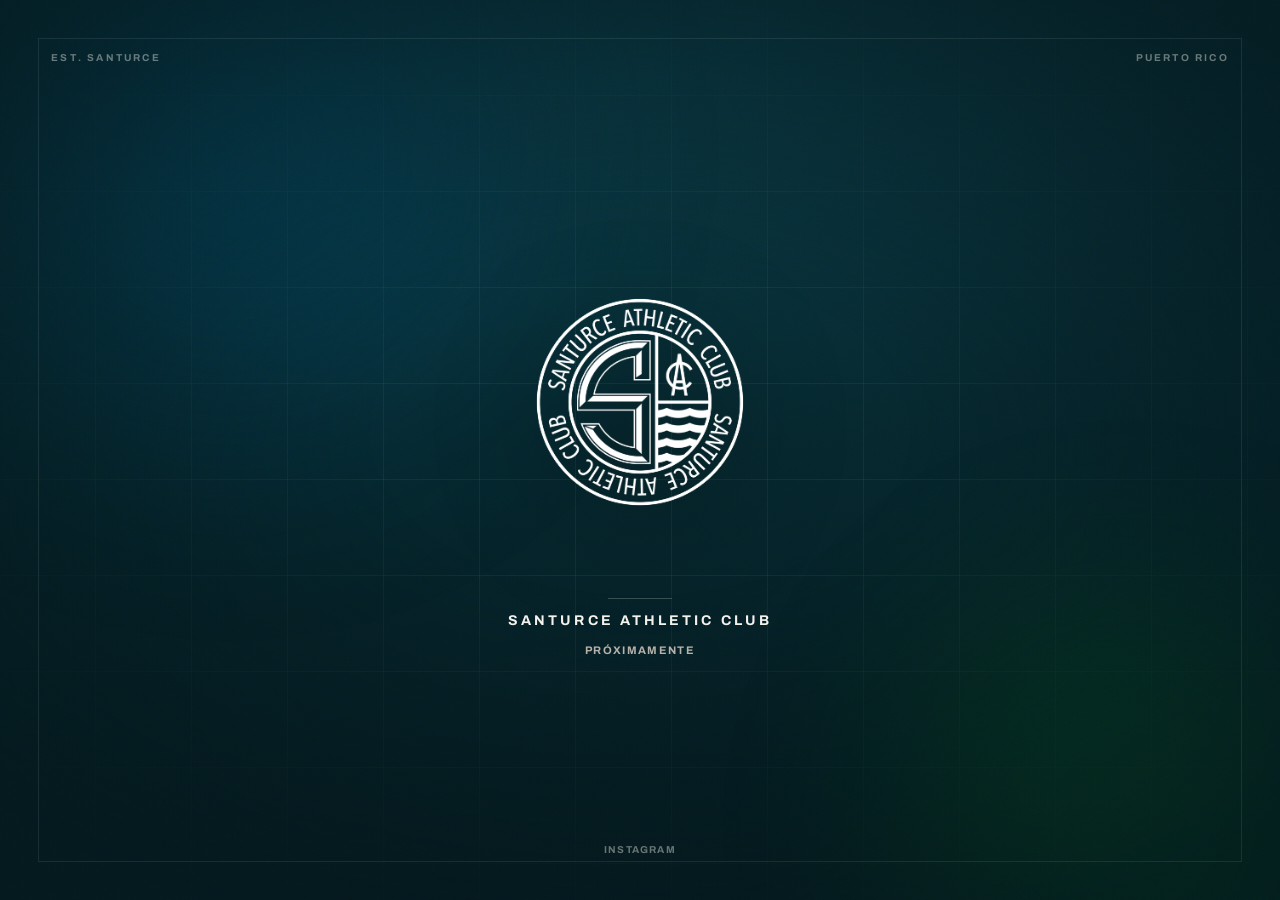
<file: SAC_deploy/index.html>
<!DOCTYPE html>
<html lang="es">
<head>
<meta charset="utf-8">
<meta name="viewport" content="width=device-width,initial-scale=1">
<title>Santurce Athletic Club</title>
<meta name="description" content="Santurce Athletic Club — Próximamente. San Juan, Puerto Rico.">
<link rel="icon" href="assets/logos/crest-white.png">
<template id="__bundler_thumbnail"><svg xmlns="http://www.w3.org/2000/svg" viewBox="0 0 100 100"><rect width="100" height="100" fill="#06272e"/><text x="50" y="58" font-family="Archivo,Helvetica,sans-serif" font-size="30" font-weight="800" fill="#f4f2ed" text-anchor="middle">SAC</text></svg></template>
<link rel="stylesheet" href="styles.css">
<style>
*{box-sizing:border-box}
html,body{height:100%;margin:0}
body{background:var(--sac-navy);color:var(--text-inverse);font:var(--type-body);-webkit-font-smoothing:antialiased;overflow:hidden}
a{color:var(--text-inverse);text-decoration:none}
a:hover{color:var(--sac-green)}
.stage{position:relative;height:100vh;width:100%;display:grid;place-items:center;isolation:isolate;overflow:hidden}
/* Layer 1 — base field: deep navy graduating into brand teal */
.stage::before{content:"";position:absolute;inset:0;z-index:-4;background:radial-gradient(120% 90% at 50% 8%,#0b3a45 0%,#06272e 46%,#04191e 100%)}
/* Layer 2 — two slow drifting brand-hue auroras */
.glow{position:absolute;z-index:-3;border-radius:50%;filter:blur(90px);opacity:.5;will-change:transform}
.glow.a{width:60vw;height:60vw;left:-12vw;top:-18vw;background:radial-gradient(circle,var(--sac-blue) 0%,rgba(0,86,125,0) 68%);animation:driftA 15s ease-in-out infinite alternate}
.glow.b{width:52vw;height:52vw;right:-14vw;bottom:-20vw;background:radial-gradient(circle,var(--sac-green) 0%,rgba(0,168,23,0) 66%);opacity:.32;animation:driftB 18s ease-in-out infinite alternate}
@keyframes driftA{0%{transform:translate3d(0,0,0) scale(1)}50%{transform:translate3d(14vw,4vh,0) scale(1.16)}100%{transform:translate3d(6vw,15vh,0) scale(1.04)}}
@keyframes driftB{0%{transform:translate3d(0,0,0) scale(1)}50%{transform:translate3d(-12vw,-6vh,0) scale(1.14)}100%{transform:translate3d(-4vw,-16vh,0) scale(1.02)}}
/* Layer 3 — fine engineering grid, the editorial rule system made ambient */
.grid{position:absolute;inset:-1px;z-index:-2;background-image:linear-gradient(to right,rgba(244,242,237,.055) 1px,transparent 1px),linear-gradient(to bottom,rgba(244,242,237,.055) 1px,transparent 1px);background-size:96px 96px;mask-image:radial-gradient(80% 70% at 50% 50%,#000 20%,transparent 88%);animation:gridDrift 90s linear infinite}
@keyframes gridDrift{to{background-position:96px 96px}}
/* Layer 4 — vignette + grain to keep the field matte, not glossy */
.veil{position:absolute;inset:0;z-index:-1;background:radial-gradient(70% 60% at 50% 48%,transparent 30%,rgba(4,25,30,.72) 100%);animation:veilBreathe 19s var(--ease-standard) infinite alternate}
@keyframes veilBreathe{to{opacity:.86}}
.grain{position:absolute;inset:0;z-index:-1;opacity:.16;mix-blend-mode:overlay;background-image:url("data:image/svg+xml,%3Csvg xmlns='http://www.w3.org/2000/svg' width='140' height='140'%3E%3Cfilter id='n'%3E%3CfeTurbulence type='fractalNoise' baseFrequency='.85' numOctaves='3'/%3E%3C/filter%3E%3Crect width='140' height='140' filter='url(%23n)'/%3E%3C/svg%3E")}
/* Content */
.center{display:grid;justify-items:center;gap:clamp(28px,4vh,44px);text-align:center;padding:0 24px}
@keyframes rise{from{opacity:0;transform:translateY(14px)}}
.crest{width:clamp(200px,26vw,320px);height:auto;display:block;filter:drop-shadow(0 24px 60px rgba(0,0,0,.45));animation:rise 1.2s cubic-bezier(.16,1,.3,1) both,breathe 15s var(--ease-standard) 1.4s infinite}
@keyframes breathe{0%,100%{transform:translateY(0) scale(1)}50%{transform:translateY(-4px) scale(1.008)}}
.meta{display:grid;justify-items:center;gap:14px}
.rule{width:64px;height:1px;background:var(--line-inverse);animation:ruleIn 1.1s cubic-bezier(.16,1,.3,1) .5s both,ruleGlow 13s var(--ease-standard) 2s infinite}
@keyframes ruleGlow{0%,100%{opacity:1}50%{opacity:.45}}
@keyframes ruleIn{from{width:0;opacity:0}to{width:64px;opacity:1}}
.wordmark{font:var(--weight-bold) clamp(13px,1.1vw,15px)/1.2 var(--font-display);letter-spacing:var(--track-widest);text-transform:uppercase;color:var(--text-inverse);animation:rise 1.1s cubic-bezier(.16,1,.3,1) .68s both}
.tagline{font:var(--type-eyebrow);font-size:11px;letter-spacing:var(--track-wider);text-transform:uppercase;color:var(--text-inverse-muted);animation:rise 1.1s cubic-bezier(.16,1,.3,1) .84s both,fadePulse 8s var(--ease-standard) 2.2s infinite}
@keyframes fadePulse{0%,100%{opacity:1}50%{opacity:.62}}
/* Corner marks — fixed frame, per the brand's rule-and-margin layout */
.frame{position:absolute;inset:clamp(20px,3vw,40px);pointer-events:none;border:1px solid rgba(244,242,237,.09);animation:softIn 1.6s var(--ease-out) .1s both}
@keyframes softIn{from{opacity:0}to{opacity:1}}
.corner{position:absolute;top:calc(clamp(20px,3vw,40px) + 14px);font:var(--type-eyebrow);letter-spacing:var(--track-widest);text-transform:uppercase;color:rgba(244,242,237,.42);animation:rise 1.2s cubic-bezier(.16,1,.3,1) 1s both}.corner.l
{left:clamp(36px,4vw,58px)}
.corner.r{right:clamp(36px,4vw,58px)}
.foot{position:absolute;bottom:clamp(30px,3.4vw,48px);left:0;right:0;display:flex;justify-content:center;gap:clamp(20px,3vw,40px);font:var(--type-eyebrow);letter-spacing:var(--track-wider);text-transform:uppercase;color:rgba(244,242,237,.42);animation:rise 1.2s cubic-bezier(.16,1,.3,1) 1.15s both}
.foot a{color:inherit;transition:color .2s ease}
.foot a:hover{color:var(--sac-green)}
@media (prefers-reduced-motion:reduce){.glow,.center,.crest,.rule,.wordmark,.tagline,.frame,.corner,.foot,.grid,.veil{animation:none}.rule{width:64px}}
@media (max-width:640px){.grid{background-size:64px 64px}.corner{display:none}}
</style>
</head>
<body>
<main class="stage">
<div class="glow a"></div>
<div class="glow b"></div>
<div class="grid"></div>
<div class="veil"></div>
<div class="grain"></div>
<div class="frame"></div>
<span class="corner l">Est. Santurce</span>
<span class="corner r">Puerto Rico</span>
<div class="center">
<img class="crest" src="assets/logos/crest-white.png" alt="Santurce Athletic Club">
<div class="meta">
<span class="rule"></span>
<span class="wordmark">Santurce Athletic Club</span>
<span class="tagline">Próximamente</span>
</div>
</div>
<nav class="foot">
<a href="#">Instagram</a>
</nav>
</main>
</body>
</html>
</file>
<file: SAC_deploy/styles.css>
/* tokens/fonts.css */
/* SANTURCE ATHLETIC CLUB — WEBFONTS
   The club's production typeface has not been supplied yet. Until the real
   font binaries arrive, the system loads Archivo (Google Fonts) as a
   stand-in for the tight bold grotesque used on the official palette sheet
   and crest lettering. See readme.md > Typography for the substitution note.
   When real files land: drop them in assets/fonts/ and replace the @import
   below with @font-face rules pointing at them. */
@import url("https://fonts.googleapis.com/css2?family=Archivo:ital,wght@0,400;0,500;0,600;0,700;0,800;1,400&display=swap");

/* tokens/colors.css */
:root{
  /* Brand palette — exact values from SAC_Colors.png (Pantone-matched) */
  --sac-blue:#00567d;        /* Pantone 308 C */
  --sac-green:#00a817;       /* Pantone 2423 C */
  --sac-teal:#003841;        /* Pantone 2217 C */
  --sac-navy:#06272e;        /* Pantone 5463 C */

  /* Neutrals — derived, paper-and-ink range for editorial layouts */
  --sac-paper:#f4f2ed;
  --sac-paper-2:#e9e6df;
  --sac-white:#ffffff;
  --sac-grey-100:#d8d5cd;
  --sac-grey-200:#b5b2aa;
  --sac-grey-400:#7d7c76;
  --sac-grey-600:#4a4a47;
  --sac-black:#0b0b0a;

  /* Tints of brand hues, for washes and hovers only */
  --sac-blue-tint:#e3edf2;
  --sac-green-tint:#e3f4e5;
  --sac-navy-tint:#dfe4e5;
  --sac-blue-deep:#00405e;
  --sac-green-deep:#008412;

  /* Semantic surfaces */
  --surface-page:var(--sac-paper);
  --surface-card:var(--sac-white);
  --surface-inverse:var(--sac-navy);
  --surface-brand:var(--sac-blue);
  --surface-accent:var(--sac-green);
  --surface-muted:var(--sac-paper-2);

  /* Semantic text */
  --text-body:var(--sac-navy);
  --text-strong:var(--sac-black);
  --text-muted:var(--sac-grey-400);
  --text-inverse:var(--sac-paper);
  --text-inverse-muted:var(--sac-grey-200);
  --text-brand:var(--sac-blue);
  --text-accent:var(--sac-green-deep);
  --text-link:var(--sac-navy);
  --text-link-hover:var(--sac-blue);

  /* Semantic lines */
  --line-hairline:rgba(6,39,46,.14);
  --line-rule:rgba(6,39,46,.28);
  --line-strong:var(--sac-navy);
  --line-inverse:rgba(244,242,237,.22);

  /* Status — the palette has no dedicated status hues; green doubles as
     success and the deep teal carries warnings. Errors use a red mixed to
     sit beside the brand blue without clashing. */
  --status-success:var(--sac-green-deep);
  --status-warning:#8a5a00;
  --status-error:#9b1f1f;
  --status-info:var(--sac-blue);
}

/* tokens/typography.css */
:root{
  /* Families. --font-core is the workhorse grotesque (currently substituted). */
  --font-core:"Archivo","Helvetica Neue",Helvetica,Arial,sans-serif;
  --font-display:var(--font-core);
  --font-mono:ui-monospace,SFMono-Regular,Menlo,Consolas,monospace;

  /* Weights */
  --weight-regular:400;
  --weight-medium:500;
  --weight-semibold:600;
  --weight-bold:700;
  --weight-black:800;

  /* Sizes — editorial scale, ~1.28 ratio above body */
  --size-2xs:10px;
  --size-xs:11px;
  --size-sm:13px;
  --size-base:15px;
  --size-md:17px;
  --size-lg:21px;
  --size-xl:27px;
  --size-2xl:36px;
  --size-3xl:48px;
  --size-4xl:64px;
  --size-5xl:88px;
  --size-6xl:124px;

  /* Line heights */
  --leading-tight:0.94;
  --leading-snug:1.08;
  --leading-heading:1.16;
  --leading-body:1.55;
  --leading-loose:1.7;

  /* Tracking — display sets tighten, small caps labels open up */
  --track-tighter:-0.03em;
  --track-tight:-0.015em;
  --track-normal:0; /* @kind other */
  --track-wide:0.06em;
  --track-wider:0.12em;
  --track-widest:0.22em;

  /* Semantic roles */
  --type-display:var(--weight-black) var(--size-5xl)/var(--leading-tight) var(--font-display);
  --type-h1:var(--weight-bold) var(--size-3xl)/var(--leading-snug) var(--font-display);
  --type-h2:var(--weight-bold) var(--size-2xl)/var(--leading-heading) var(--font-display);
  --type-h3:var(--weight-semibold) var(--size-lg)/var(--leading-heading) var(--font-core);
  --type-body:var(--weight-regular) var(--size-base)/var(--leading-body) var(--font-core);
  --type-body-lg:var(--weight-regular) var(--size-md)/var(--leading-body) var(--font-core);
  --type-small:var(--weight-regular) var(--size-sm)/var(--leading-body) var(--font-core);
  --type-label:var(--weight-bold) var(--size-xs)/1.2 var(--font-core);
  --type-eyebrow:var(--weight-bold) var(--size-2xs)/1.2 var(--font-core);
}

/* tokens/spacing.css */
:root{
  /* 4px base step */
  --space-0:0;
  --space-1:4px;
  --space-2:8px;
  --space-3:12px;
  --space-4:16px;
  --space-5:20px;
  --space-6:24px;
  --space-8:32px;
  --space-10:40px;
  --space-12:48px;
  --space-16:64px;
  --space-20:80px;
  --space-24:96px;
  --space-32:128px;
  --space-40:160px;

  /* Layout */
  --page-max:1440px;
  --page-gutter:24px;
  --page-gutter-lg:48px;
  --grid-columns:12; /* @kind other */
  --grid-gap:20px;
  --section-y:96px;
  --section-y-lg:160px;
  --header-height:64px;
  --marquee-height:32px;
}

/* tokens/borders.css */
:root{
  /* Square by default — the brand is stamped and squared, not soft */
  --radius-none:0;
  --radius-xs:2px;
  --radius-sm:3px;
  --radius-pill:999px;
  --radius-crest:50%;

  --border-hairline:1px solid var(--line-hairline);
  --border-rule:1px solid var(--line-rule);
  --border-strong:1px solid var(--line-strong);
  --border-heavy:2px solid var(--line-strong);
  --border-inverse:1px solid var(--line-inverse);

  /* Shadows are near-absent. Only overlays get one. */
  --shadow-none:none;
  --shadow-overlay:0 24px 64px -16px rgba(6,39,46,.34);
  --shadow-sticky:0 1px 0 0 var(--line-hairline);
  --focus-ring:0 0 0 2px var(--sac-paper),0 0 0 4px var(--sac-blue);
}

/* tokens/motion.css */
:root{
  --duration-instant:80ms; /* @kind other */
  --duration-fast:140ms; /* @kind other */
  --duration-base:220ms; /* @kind other */
  --duration-slow:400ms; /* @kind other */
  --duration-marquee:28s; /* @kind other */
  --ease-standard:cubic-bezier(.2,0,.2,1); /* @kind other */
  --ease-out:cubic-bezier(0,0,.2,1); /* @kind other */
  --ease-linear:linear; /* @kind other */
  --transition-hover:color var(--duration-fast) var(--ease-standard),background-color var(--duration-fast) var(--ease-standard),border-color var(--duration-fast) var(--ease-standard),opacity var(--duration-fast) var(--ease-standard);
}

/* tokens/base.css */
*,*::before,*::after{box-sizing:border-box}
body{margin:0;background:var(--surface-page);color:var(--text-body);font:var(--type-body);-webkit-font-smoothing:antialiased;text-rendering:optimizeLegibility}
h1,h2,h3,h4,p{margin:0}
a{color:var(--text-link);text-decoration:none;transition:var(--transition-hover)}
a:hover{color:var(--text-link-hover)}
img{display:block;max-width:100%}
button{font:inherit;color:inherit}
::selection{background:var(--sac-green);color:var(--sac-navy)}
</file>
